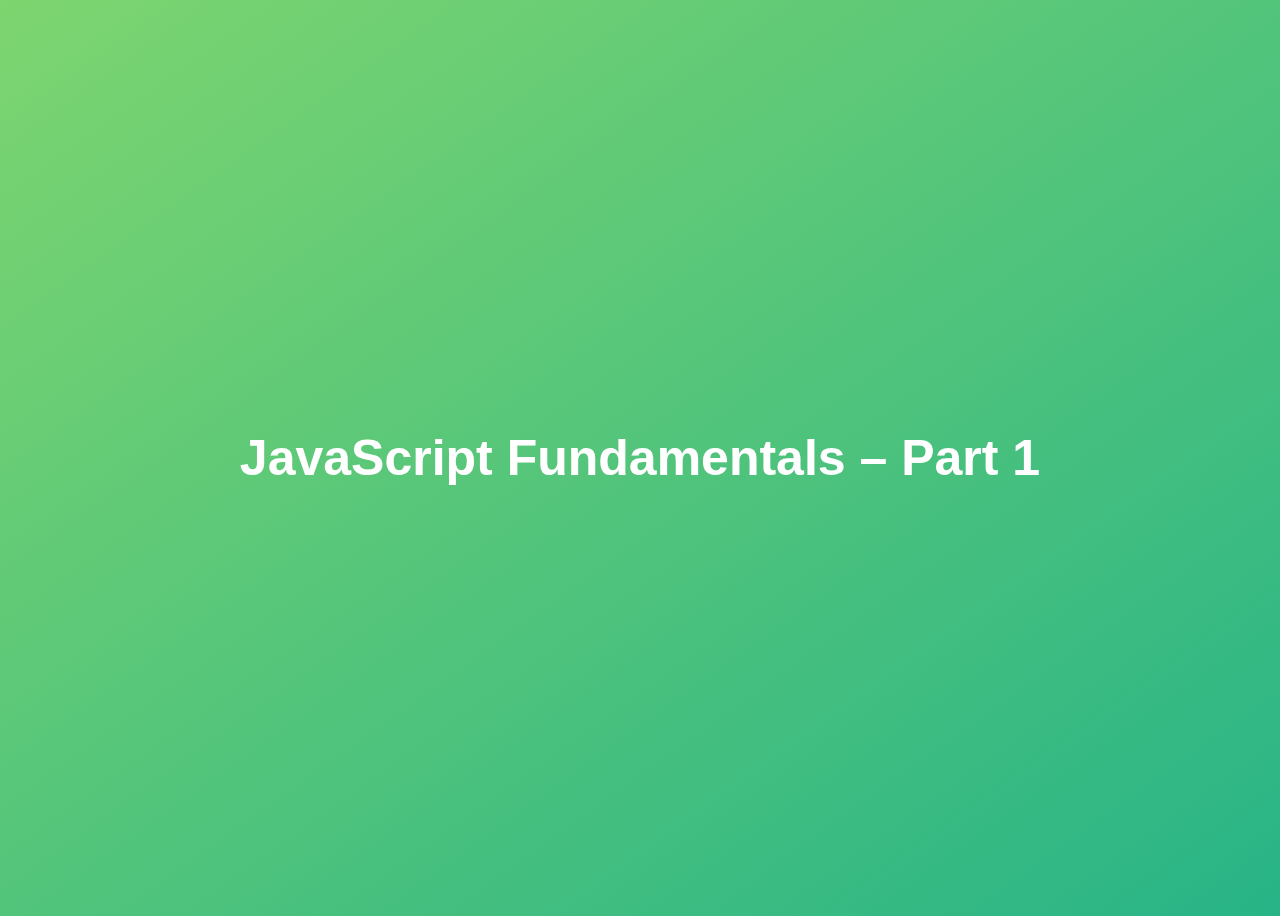
<file: 01-Fundamentals-Part-1/final/index.html>
<!DOCTYPE html>
<html lang="en">
  <head>
    <meta charset="UTF-8" />
    <meta name="viewport" content="width=device-width, initial-scale=1.0" />
    <meta http-equiv="X-UA-Compatible" content="ie=edge" />
    <title>JavaScript Fundamentals – Part 1</title>
    <style>
      body {
        height: 100vh;
        display: flex;
        align-items: center;
        background: linear-gradient(to top left, #28b487, #7dd56f);
      }
      h1 {
        font-family: sans-serif;
        font-size: 50px;
        line-height: 1.3;
        width: 100%;
        padding: 30px;
        text-align: center;
        color: white;
      }
    </style>
  </head>
  <body>
    <h1>JavaScript Fundamentals – Part 1</h1>

    <script src="script.js"></script>
  </body>
</html>
</file>
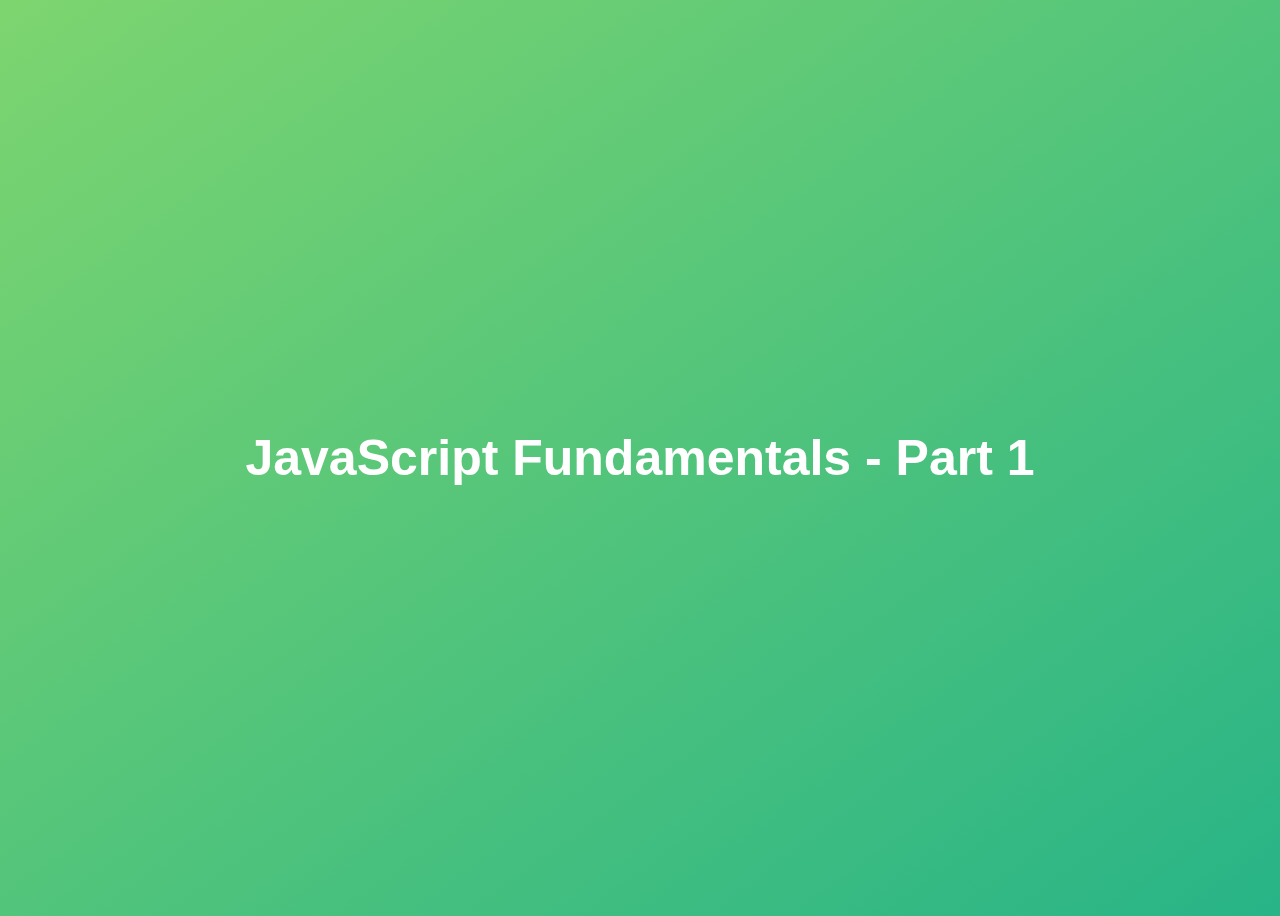
<file: 01-Fundamentals-Part-1/starter/index.html>
<!DOCTYPE html>
<html lang="en">
  <head>
    <meta charset="UTF-8" />
    <meta name="viewport" content="width=device-width, initial-scale=1.0" />
    <meta http-equiv="X-UA-Compatible" content="ie=edge" />
    <title>JavaScript Fundamentals – Part 1</title>
    <style>
      body {
        height: 100vh;
        display: flex;
        align-items: center;
        background: linear-gradient(to top left, #28b487, #7dd56f);
      }
      h1 {
        font-family: sans-serif;
        font-size: 50px;
        line-height: 1.3;
        width: 100%;
        padding: 30px;
        text-align: center;
        color: white;
      }
    </style>
  </head>
  <body>
    <h1>JavaScript Fundamentals - Part 1</h1>

    <script src="script.js"></script>
    <!-- <script src="assignment.js"></script> -->
    <script src="challenge.js"></script>
  </body>
</html>
</file>
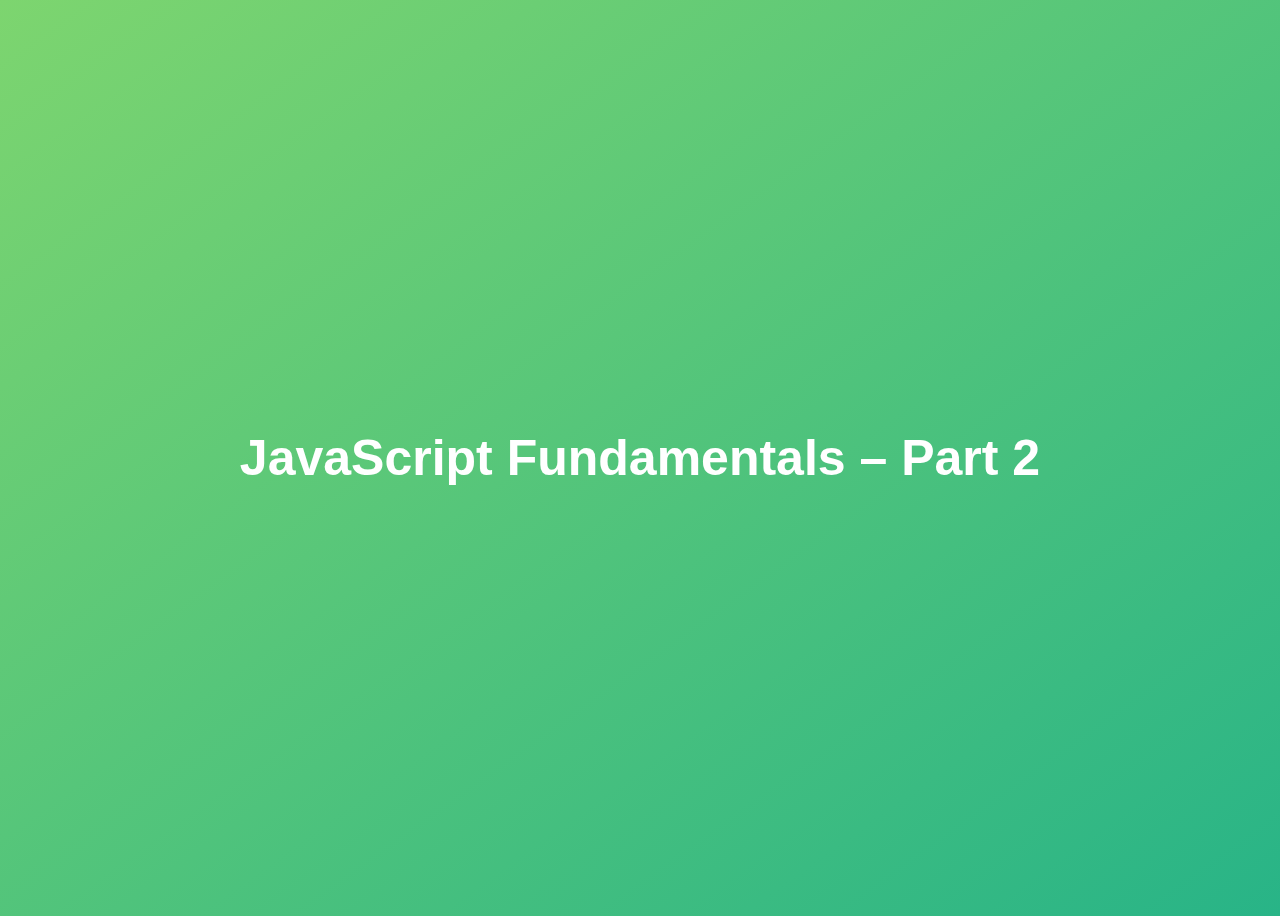
<file: 02-Fundamentals-Part-2/final/index.html>
<!DOCTYPE html>
<html lang="en">
  <head>
    <meta charset="UTF-8" />
    <meta name="viewport" content="width=device-width, initial-scale=1.0" />
    <meta http-equiv="X-UA-Compatible" content="ie=edge" />
    <title>JavaScript Fundamentals – Part 2</title>
    <style>
      body {
        height: 100vh;
        display: flex;
        align-items: center;
        background: linear-gradient(to top left, #28b487, #7dd56f);
      }
      h1 {
        font-family: sans-serif;
        font-size: 50px;
        line-height: 1.3;
        width: 100%;
        padding: 30px;
        text-align: center;
        color: white;
      }
    </style>
  </head>
  <body>
    <h1>JavaScript Fundamentals – Part 2</h1>
    <script src="script.js"></script>
  </body>
</html>
</file>
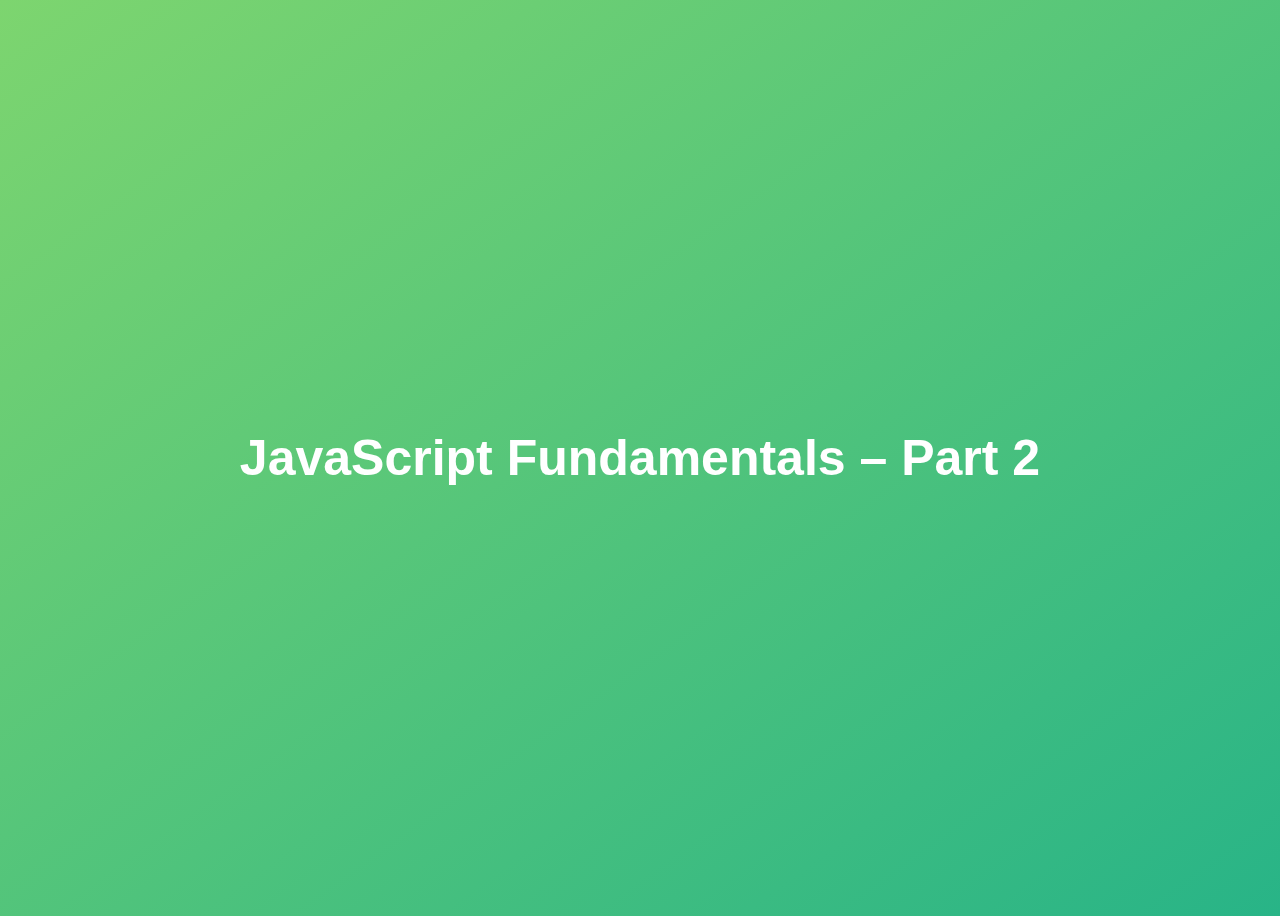
<file: 02-Fundamentals-Part-2/starter/index.html>
<!DOCTYPE html>
<html lang="en">
  <head>
    <meta charset="UTF-8" />
    <meta name="viewport" content="width=device-width, initial-scale=1.0" />
    <meta http-equiv="X-UA-Compatible" content="ie=edge" />
    <title>JavaScript Fundamentals – Part 2</title>
    <style>
      body {
        height: 100vh;
        display: flex;
        align-items: center;
        background: linear-gradient(to top left, #28b487, #7dd56f);
      }
      h1 {
        font-family: sans-serif;
        font-size: 50px;
        line-height: 1.3;
        width: 100%;
        padding: 30px;
        text-align: center;
        color: white;
      }
    </style>
  </head>
  <body>
    <h1>JavaScript Fundamentals – Part 2</h1>
    <!-- <script src="script.js"></script> -->
    <script src="assignment.js"></script>
    <!-- <script src="challenge.js"></script> -->
  </body>
</html>
</file>
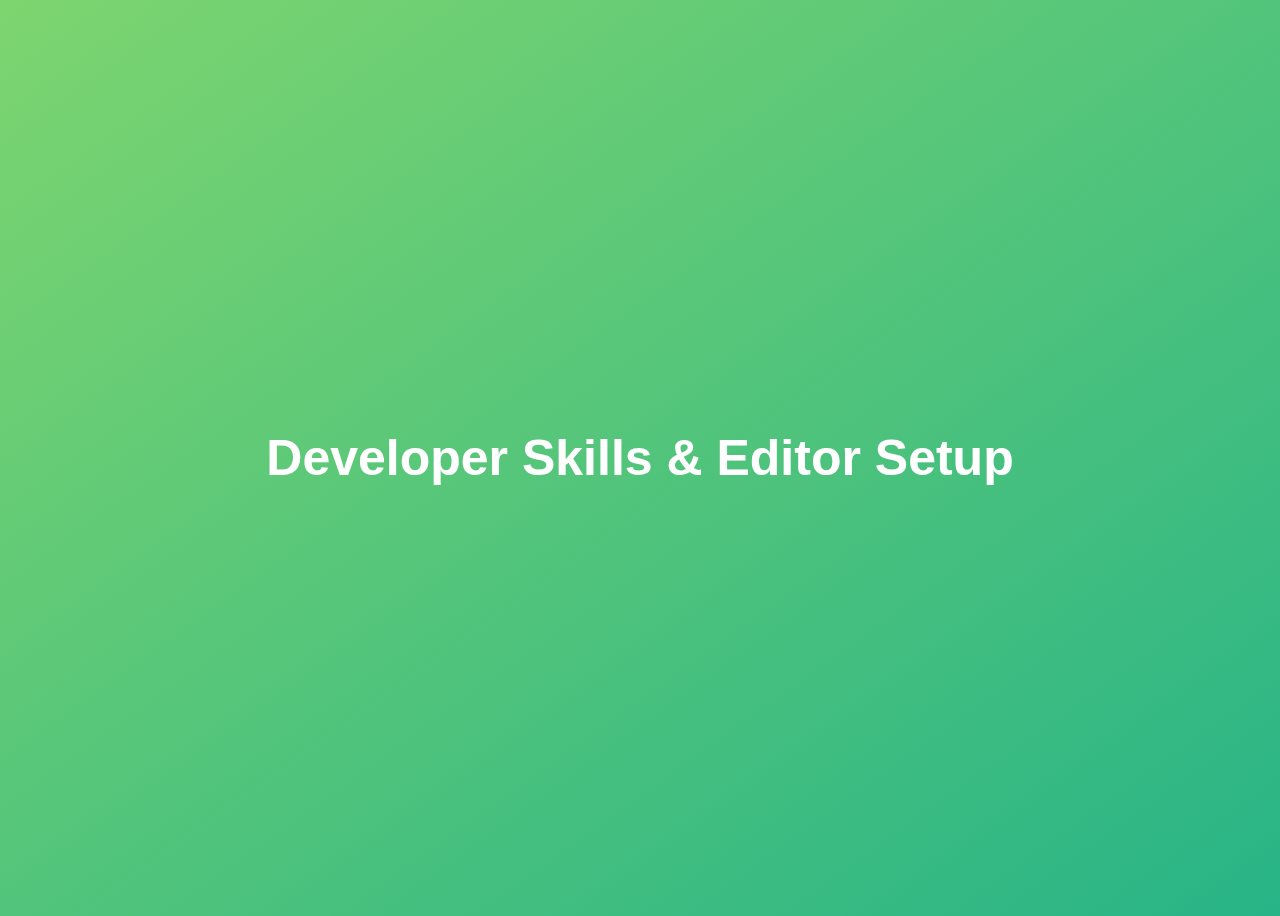
<file: 03-Developer-Skills/final/index.html>
<!DOCTYPE html>
<html lang="en">
  <head>
    <meta charset="UTF-8" />
    <meta name="viewport" content="width=device-width, initial-scale=1.0" />
    <meta http-equiv="X-UA-Compatible" content="ie=edge" />
    <title>Developer Skills & Editor Setup</title>
    <style>
      body {
        height: 100vh;
        display: flex;
        align-items: center;
        background: linear-gradient(to top left, #28b487, #7dd56f);
      }
      h1 {
        font-family: sans-serif;
        font-size: 50px;
        line-height: 1.3;
        width: 100%;
        padding: 30px;
        text-align: center;
        color: white;
      }
    </style>
  </head>
  <body>
    <h1>Developer Skills & Editor Setup</h1>
    <script src="script.js"></script>
  </body>
</html>
</file>
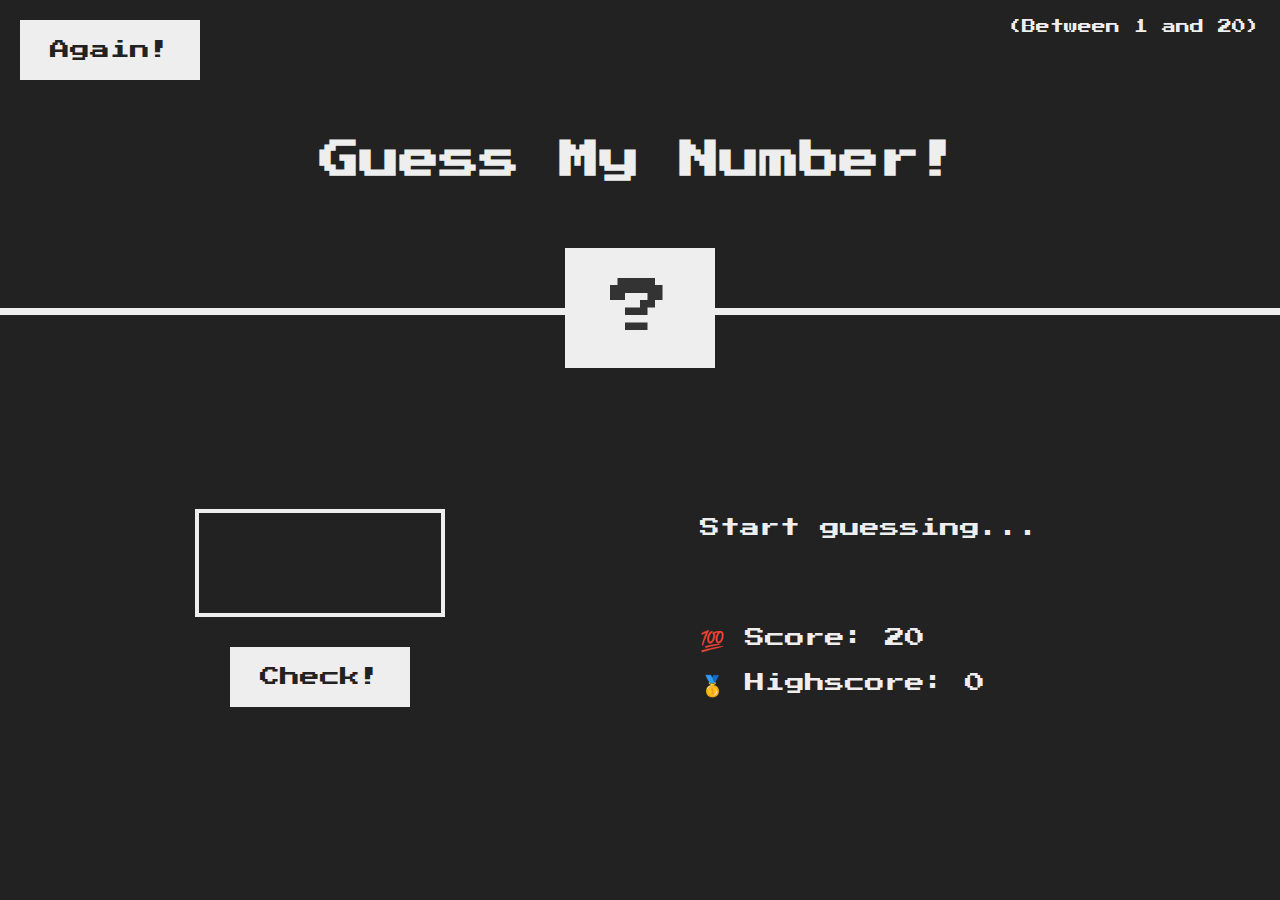
<file: 05-Guess-My-Number/final/index.html>
<!DOCTYPE html>
<html lang="en">
  <head>
    <meta charset="UTF-8" />
    <meta name="viewport" content="width=device-width, initial-scale=1.0" />
    <meta http-equiv="X-UA-Compatible" content="ie=edge" />
    <link rel="stylesheet" href="style.css" />
    <title>Guess My Number!</title>
  </head>
  <body>
    <header>
      <h1>Guess My Number!</h1>
      <p class="between">(Between 1 and 20)</p>
      <button class="btn again">Again!</button>
      <div class="number">?</div>
    </header>
    <main>
      <section class="left">
        <input type="number" class="guess" />
        <button class="btn check">Check!</button>
      </section>
      <section class="right">
        <p class="message">Start guessing...</p>
        <p class="label-score">💯 Score: <span class="score">20</span></p>
        <p class="label-highscore">
          🥇 Highscore: <span class="highscore">0</span>
        </p>
      </section>
    </main>
    <script src="script.js"></script>
  </body>
</html>
</file>
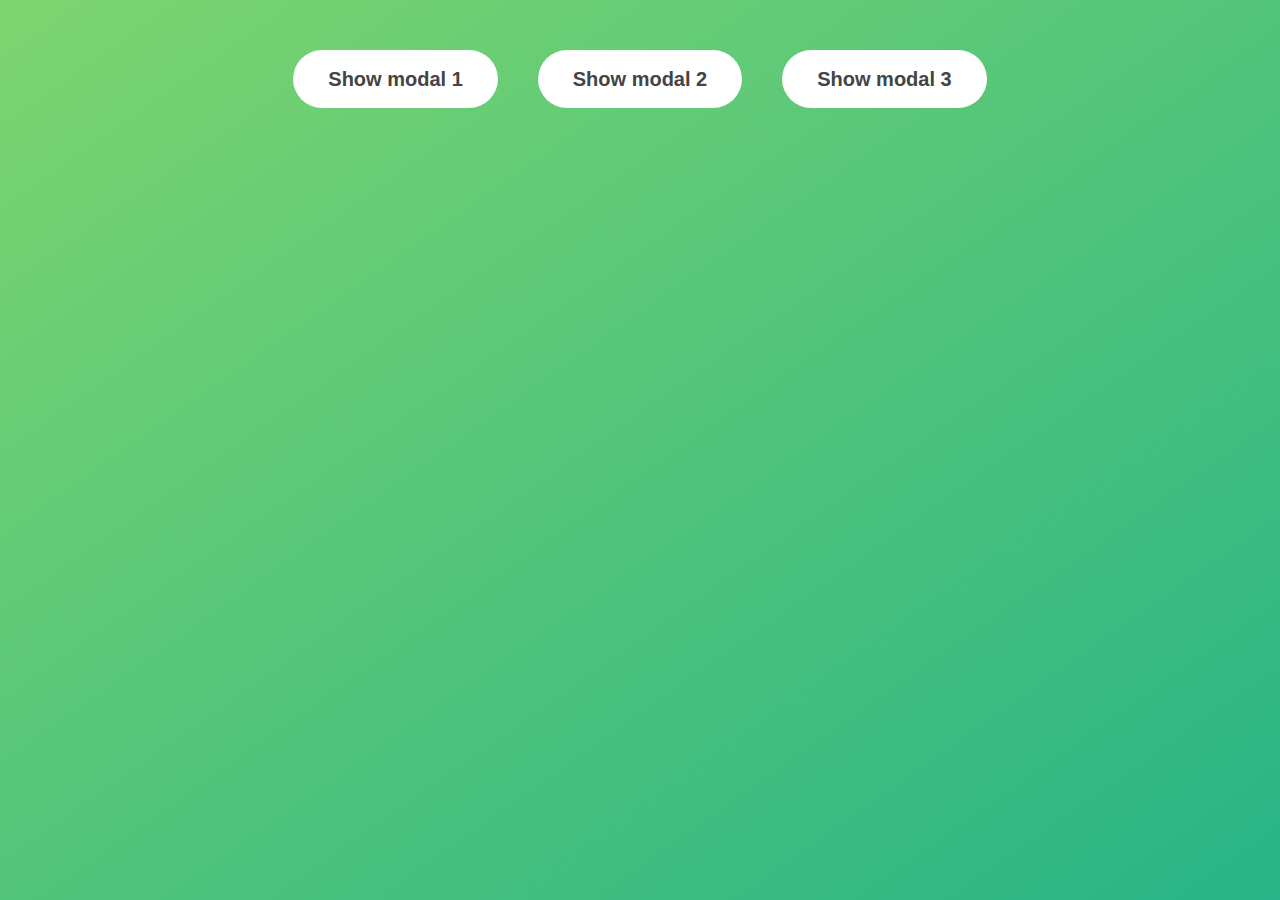
<file: 06-Modal/final/index.html>
<!DOCTYPE html>
<html lang="en">
  <head>
    <meta charset="UTF-8" />
    <meta name="viewport" content="width=device-width, initial-scale=1.0" />
    <meta http-equiv="X-UA-Compatible" content="ie=edge" />
    <link rel="stylesheet" href="style.css" />
    <title>Modal window</title>
  </head>
  <body>
    <button class="show-modal">Show modal 1</button>
    <button class="show-modal">Show modal 2</button>
    <button class="show-modal">Show modal 3</button>

    <div class="modal hidden">
      <button class="close-modal">&times;</button>
      <h1>I'm a modal window 😍</h1>
      <p>
        Lorem ipsum dolor sit amet, consectetur adipisicing elit, sed do eiusmod
        tempor incididunt ut labore et dolore magna aliqua. Ut enim ad minim
        veniam, quis nostrud exercitation ullamco laboris nisi ut aliquip ex ea
        commodo consequat. Duis aute irure dolor in reprehenderit in voluptate
        velit esse cillum dolore eu fugiat nulla pariatur. Excepteur sint
        occaecat cupidatat non proident, sunt in culpa qui officia deserunt
        mollit anim id est laborum.
      </p>
    </div>
    <div class="overlay hidden"></div>

    <script src="script.js"></script>
  </body>
</html>
</file>
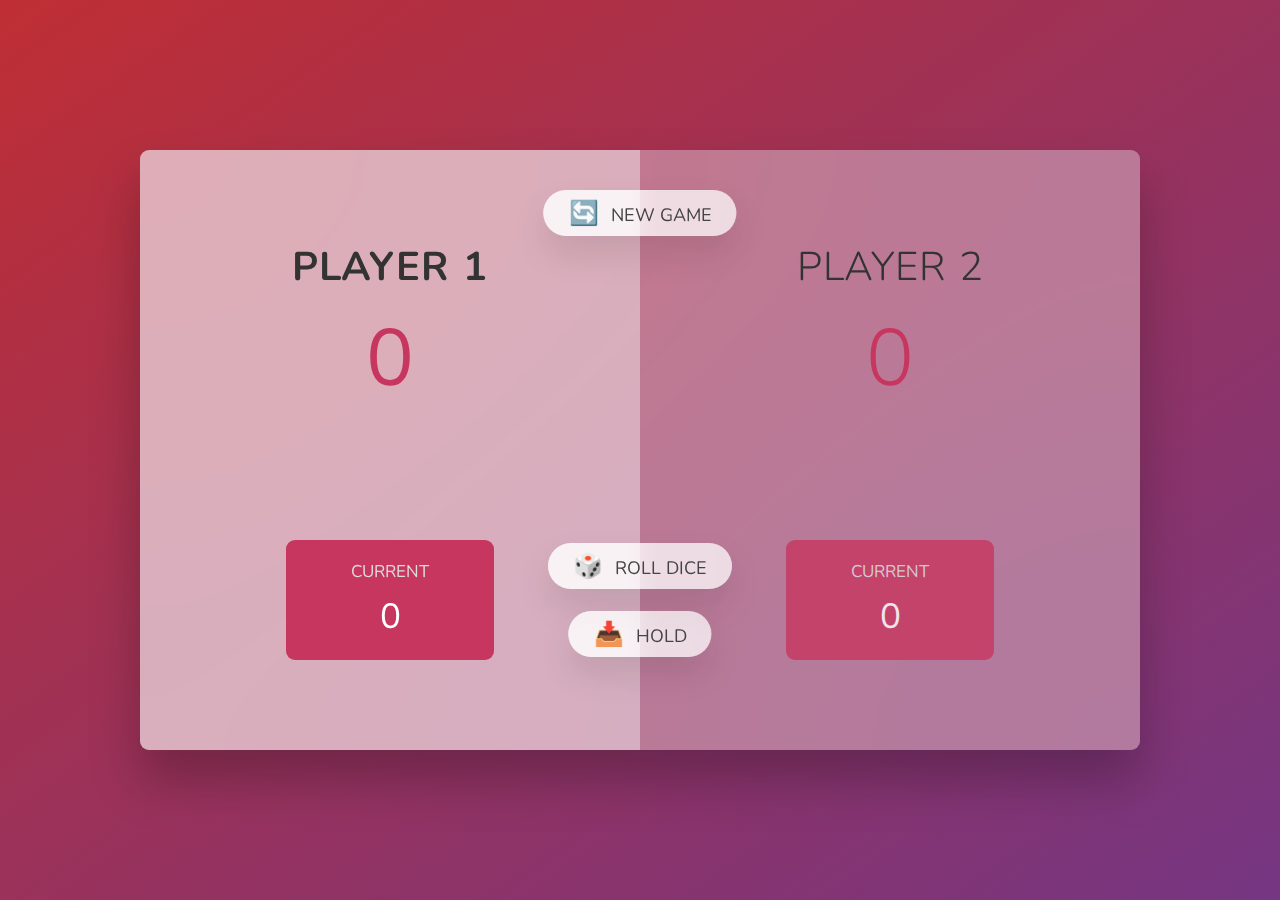
<file: 07-Pig-Game/final/index.html>
<!DOCTYPE html>
<html lang="en">
  <head>
    <meta charset="UTF-8" />
    <meta name="viewport" content="width=device-width, initial-scale=1.0" />
    <meta http-equiv="X-UA-Compatible" content="ie=edge" />
    <link rel="stylesheet" href="style.css" />
    <title>Pig Game</title>
  </head>
  <body>
    <main>
      <section class="player player--0 player--active">
        <h2 class="name" id="name--0">Player 1</h2>
        <p class="score" id="score--0">43</p>
        <div class="current">
          <p class="current-label">Current</p>
          <p class="current-score" id="current--0">0</p>
        </div>
      </section>
      <section class="player player--1">
        <h2 class="name" id="name--1">Player 2</h2>
        <p class="score" id="score--1">24</p>
        <div class="current">
          <p class="current-label">Current</p>
          <p class="current-score" id="current--1">0</p>
        </div>
      </section>

      <img src="dice-5.png" alt="Playing dice" class="dice" />
      <button class="btn btn--new">🔄 New game</button>
      <button class="btn btn--roll">🎲 Roll dice</button>
      <button class="btn btn--hold">📥 Hold</button>
    </main>
    <script src="script.js"></script>
  </body>
</html>
</file>
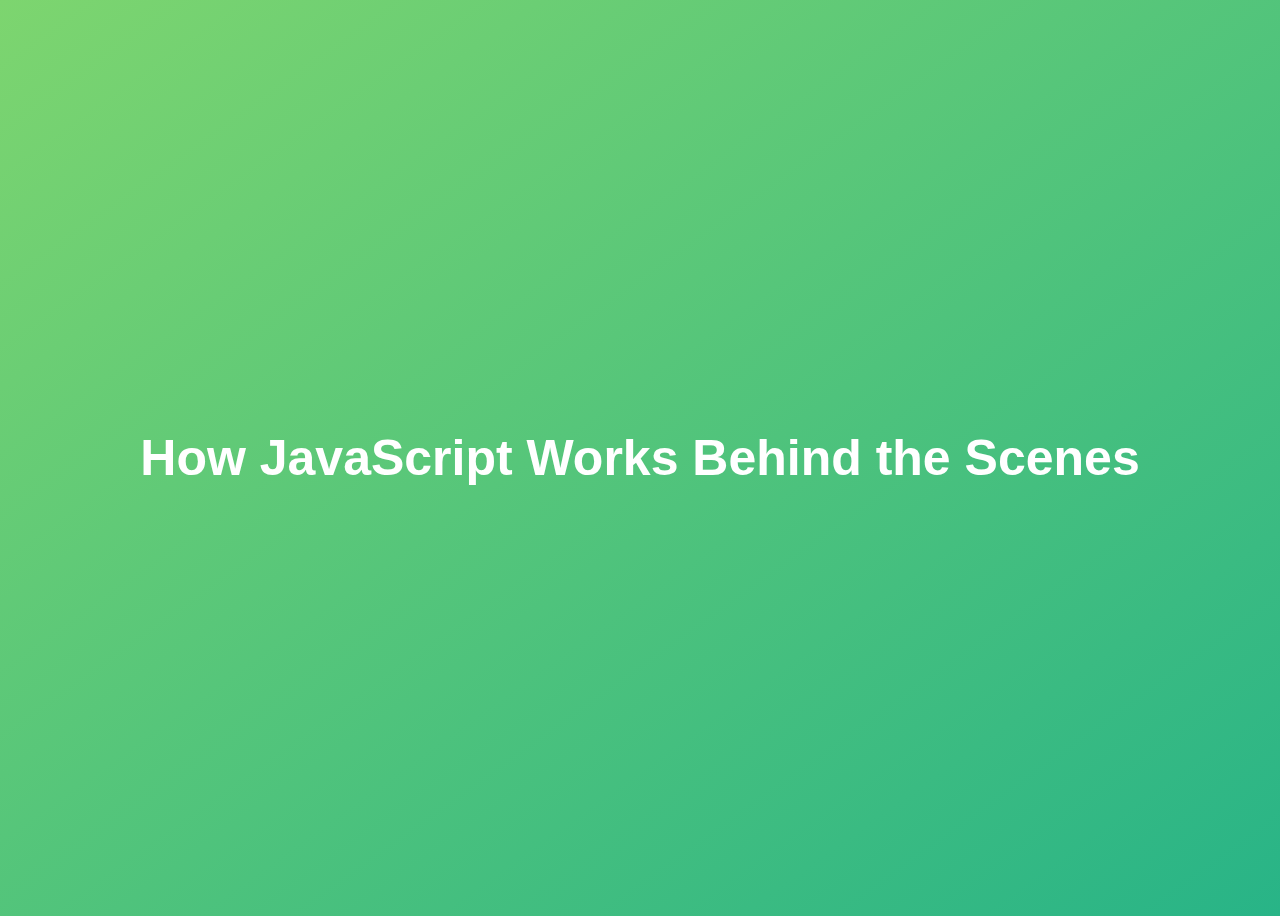
<file: 08-Behind-the-Scenes/final/index.html>
<!DOCTYPE html>
<html lang="en">
  <head>
    <meta charset="UTF-8" />
    <meta name="viewport" content="width=device-width, initial-scale=1.0" />
    <meta http-equiv="X-UA-Compatible" content="ie=edge" />
    <title>How JavaScript Works Behind the Scenes</title>
    <style>
      body {
        height: 100vh;
        display: flex;
        align-items: center;
        background: linear-gradient(to top left, #28b487, #7dd56f);
      }
      h1 {
        font-family: sans-serif;
        font-size: 50px;
        line-height: 1.3;
        width: 100%;
        padding: 30px;
        text-align: center;
        color: white;
      }
    </style>
  </head>
  <body>
    <h1>How JavaScript Works Behind the Scenes</h1>
    <script src="script.js"></script>
  </body>
</html>
</file>
<file: 05-Guess-My-Number/final/style.css>
@import url('https://fonts.googleapis.com/css?family=Press+Start+2P&display=swap');

* {
  margin: 0;
  padding: 0;
  box-sizing: inherit;
}

html {
  font-size: 62.5%;
  box-sizing: border-box;
}

body {
  font-family: 'Press Start 2P', sans-serif;
  color: #eee;
  background-color: #222;
  /* background-color: #60b347; */
}

/* LAYOUT */
header {
  position: relative;
  height: 35vh;
  border-bottom: 7px solid #eee;
}

main {
  height: 65vh;
  color: #eee;
  display: flex;
  align-items: center;
  justify-content: space-around;
}

.left {
  width: 52rem;
  display: flex;
  flex-direction: column;
  align-items: center;
}

.right {
  width: 52rem;
  font-size: 2rem;
}

/* ELEMENTS STYLE */
h1 {
  font-size: 4rem;
  text-align: center;
  position: absolute;
  width: 100%;
  top: 52%;
  left: 50%;
  transform: translate(-50%, -50%);
}

.number {
  background: #eee;
  color: #333;
  font-size: 6rem;
  width: 15rem;
  padding: 3rem 0rem;
  text-align: center;
  position: absolute;
  bottom: 0;
  left: 50%;
  transform: translate(-50%, 50%);
}

.between {
  font-size: 1.4rem;
  position: absolute;
  top: 2rem;
  right: 2rem;
}

.again {
  position: absolute;
  top: 2rem;
  left: 2rem;
}

.guess {
  background: none;
  border: 4px solid #eee;
  font-family: inherit;
  color: inherit;
  font-size: 5rem;
  padding: 2.5rem;
  width: 25rem;
  text-align: center;
  display: block;
  margin-bottom: 3rem;
}

.btn {
  border: none;
  background-color: #eee;
  color: #222;
  font-size: 2rem;
  font-family: inherit;
  padding: 2rem 3rem;
  cursor: pointer;
}

.btn:hover {
  background-color: #ccc;
}

.message {
  margin-bottom: 8rem;
  height: 3rem;
}

.label-score {
  margin-bottom: 2rem;
}
</file>
<file: 06-Modal/final/style.css>
* {
  margin: 0;
  padding: 0;
  box-sizing: inherit;
}

html {
  font-size: 62.5%;
  box-sizing: border-box;
}

body {
  font-family: sans-serif;
  color: #333;
  line-height: 1.5;
  height: 100vh;
  position: relative;
  display: flex;
  align-items: flex-start;
  justify-content: center;
  background: linear-gradient(to top left, #28b487, #7dd56f);
}

.show-modal {
  font-size: 2rem;
  font-weight: 600;
  padding: 1.75rem 3.5rem;
  margin: 5rem 2rem;
  border: none;
  background-color: #fff;
  color: #444;
  border-radius: 10rem;
  cursor: pointer;
}

.close-modal {
  position: absolute;
  top: 1.2rem;
  right: 2rem;
  font-size: 5rem;
  color: #333;
  cursor: pointer;
  border: none;
  background: none;
}

h1 {
  font-size: 2.5rem;
  margin-bottom: 2rem;
}

p {
  font-size: 1.8rem;
}

/* -------------------------- */
/* CLASSES TO MAKE MODAL WORK */
.hidden {
  display: none;
}

.modal {
  position: absolute;
  top: 50%;
  left: 50%;
  transform: translate(-50%, -50%);
  width: 70%;

  background-color: white;
  padding: 6rem;
  border-radius: 5px;
  box-shadow: 0 3rem 5rem rgba(0, 0, 0, 0.3);
  z-index: 10;
}

.overlay {
  position: absolute;
  top: 0;
  left: 0;
  width: 100%;
  height: 100%;
  background-color: rgba(0, 0, 0, 0.6);
  backdrop-filter: blur(3px);
  z-index: 5;
}
</file>
<file: 07-Pig-Game/final/style.css>
@import url('https://fonts.googleapis.com/css2?family=Nunito&display=swap');

* {
  margin: 0;
  padding: 0;
  box-sizing: inherit;
}

html {
  font-size: 62.5%;
  box-sizing: border-box;
}

body {
  font-family: 'Nunito', sans-serif;
  font-weight: 400;
  height: 100vh;
  color: #333;
  background-image: linear-gradient(to top left, #753682 0%, #bf2e34 100%);
  display: flex;
  align-items: center;
  justify-content: center;
}

/* LAYOUT */
main {
  position: relative;
  width: 100rem;
  height: 60rem;
  background-color: rgba(255, 255, 255, 0.35);
  backdrop-filter: blur(200px);
  filter: blur();
  box-shadow: 0 3rem 5rem rgba(0, 0, 0, 0.25);
  border-radius: 9px;
  overflow: hidden;
  display: flex;
}

.player {
  flex: 50%;
  padding: 9rem;
  display: flex;
  flex-direction: column;
  align-items: center;
  transition: all 0.75s;
}

/* ELEMENTS */
.name {
  position: relative;
  font-size: 4rem;
  text-transform: uppercase;
  letter-spacing: 1px;
  word-spacing: 2px;
  font-weight: 300;
  margin-bottom: 1rem;
}

.score {
  font-size: 8rem;
  font-weight: 300;
  color: #c7365f;
  margin-bottom: auto;
}

.player--active {
  background-color: rgba(255, 255, 255, 0.4);
}
.player--active .name {
  font-weight: 700;
}
.player--active .score {
  font-weight: 400;
}

.player--active .current {
  opacity: 1;
}

.current {
  background-color: #c7365f;
  opacity: 0.8;
  border-radius: 9px;
  color: #fff;
  width: 65%;
  padding: 2rem;
  text-align: center;
  transition: all 0.75s;
}

.current-label {
  text-transform: uppercase;
  margin-bottom: 1rem;
  font-size: 1.7rem;
  color: #ddd;
}

.current-score {
  font-size: 3.5rem;
}

/* ABSOLUTE POSITIONED ELEMENTS */
.btn {
  position: absolute;
  left: 50%;
  transform: translateX(-50%);
  color: #444;
  background: none;
  border: none;
  font-family: inherit;
  font-size: 1.8rem;
  text-transform: uppercase;
  cursor: pointer;
  font-weight: 400;
  transition: all 0.2s;

  background-color: white;
  background-color: rgba(255, 255, 255, 0.6);
  backdrop-filter: blur(10px);

  padding: 0.7rem 2.5rem;
  border-radius: 50rem;
  box-shadow: 0 1.75rem 3.5rem rgba(0, 0, 0, 0.1);
}

.btn::first-letter {
  font-size: 2.4rem;
  display: inline-block;
  margin-right: 0.7rem;
}

.btn--new {
  top: 4rem;
}
.btn--roll {
  top: 39.3rem;
}
.btn--hold {
  top: 46.1rem;
}

.btn:active {
  transform: translate(-50%, 3px);
  box-shadow: 0 1rem 2rem rgba(0, 0, 0, 0.15);
}

.btn:focus {
  outline: none;
}

.dice {
  position: absolute;
  left: 50%;
  top: 16.5rem;
  transform: translateX(-50%);
  height: 10rem;
  box-shadow: 0 2rem 5rem rgba(0, 0, 0, 0.2);
}

.player--winner {
  background-color: #2f2f2f;
}

.player--winner .name {
  font-weight: 700;
  color: #c7365f;
}

.hidden {
  display: none;
}
</file>
